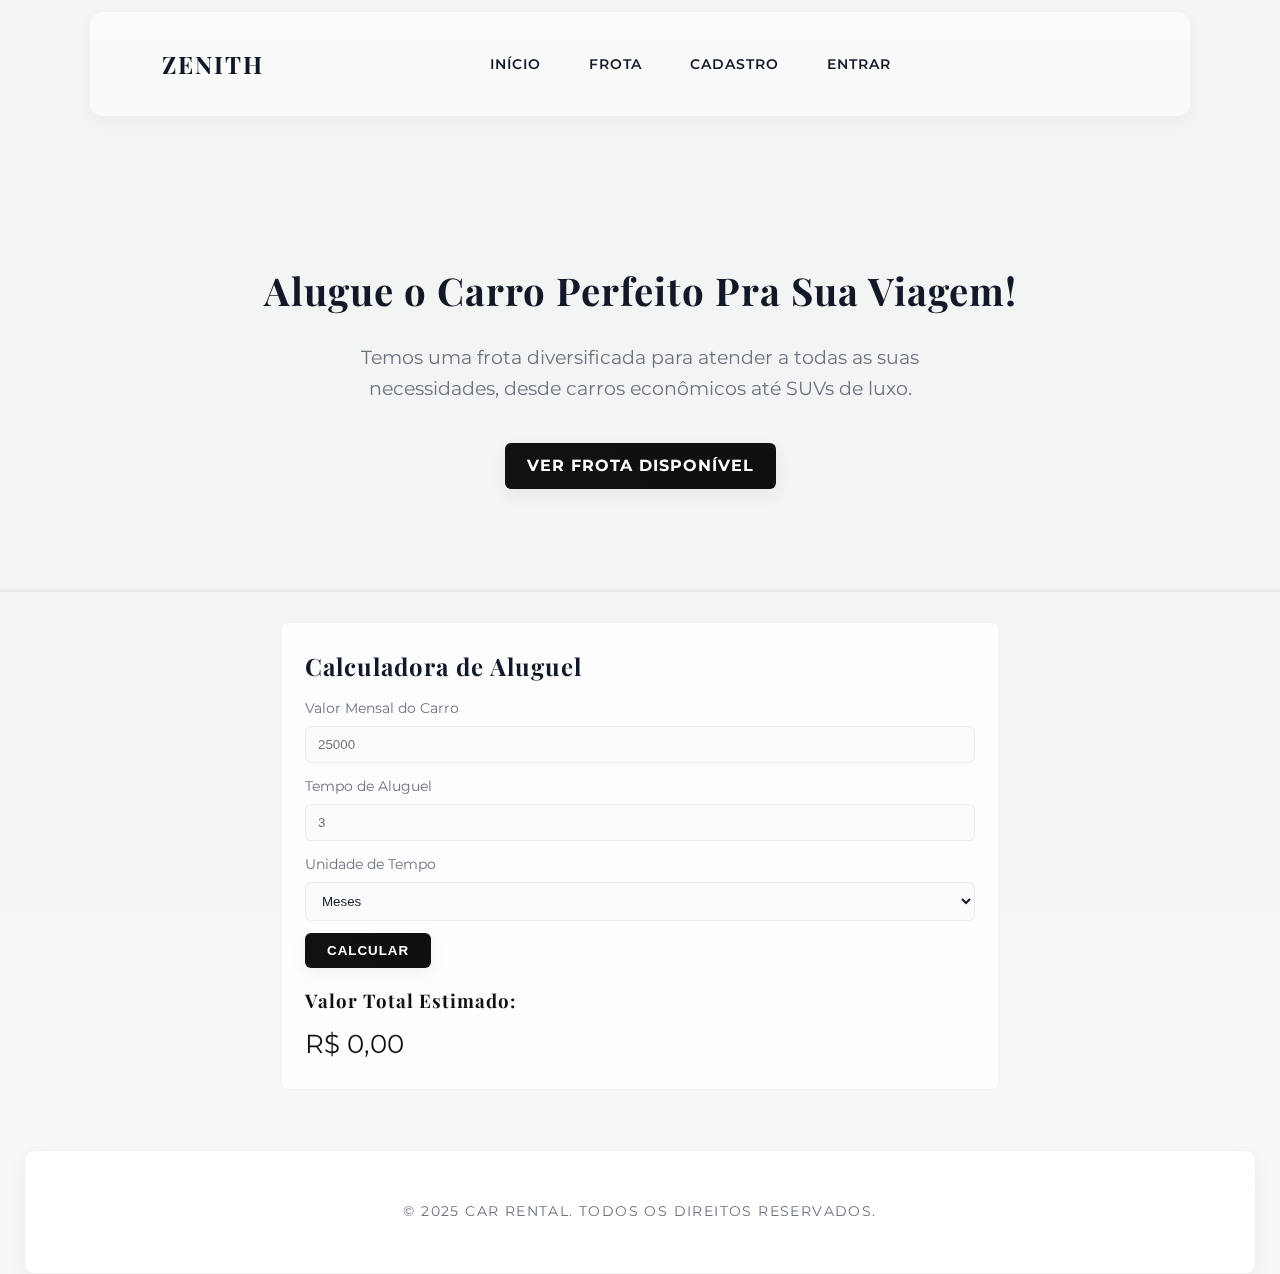
<file: index.html>
<!DOCTYPE html>
<html lang="pt-BR">

<head>
    <meta charset="UTF-8">
    <meta name="viewport" content="width=device-width, initial-scale=1.0">
    <title>Inicio</title>
    <link rel="stylesheet" href="style.css">
</head>

<body>
    <header>
        <div class="container">
            <h1>Zenith</h1>
            <nav>
                <ul>
                    
                </ul>
            </nav>
        </div>
    </header>

    <main class="hero">
        <div class="container">
            <h2>Alugue o Carro Perfeito Pra Sua Viagem!</h2>
            <p>Temos uma frota diversificada para atender a todas as suas necessidades, desde carros econômicos até SUVs
                de luxo.</p>
            <a href="frota.html" class="cta-button">Ver Frota Disponível</a>
        </div>
    </main>

    <div id="calculator-container" class="container">
        <h2>Calculadora de Aluguel</h2>

        <div class="input-group valor">
            <label for="carValue">Valor Mensal do Carro</label>
            <input type="number" id="carValue" placeholder="25000">
        </div>

        <div class="input-group">
            <label for="duration">Tempo de Aluguel</label>
            <input type="number" id="duration" placeholder="3">
        </div>

        <div class="input-group">
            <label for="unit">Unidade de Tempo</label>
            <select id="unit">
                <option value="meses">Meses</option>
                <option value="semanas">Semanas</option>
            </select>
        </div>

        <button id="calculateBtn">Calcular</button>

        <div id="result">
            <h3>Valor Total Estimado:</h3>
            <div id="totalCost">R$ 0,00</div>
            <small id="logicApplied"></small>
        </div>
    </div>

    <footer>
        <div class="container">
            <p>&copy; 2025 Car Rental. Todos os direitos reservados.</p>
        </div>
        <script src="calculadora.js"></script>
    </footer>
    <script src="menu.js"></script>
</body>

</html>
</file>
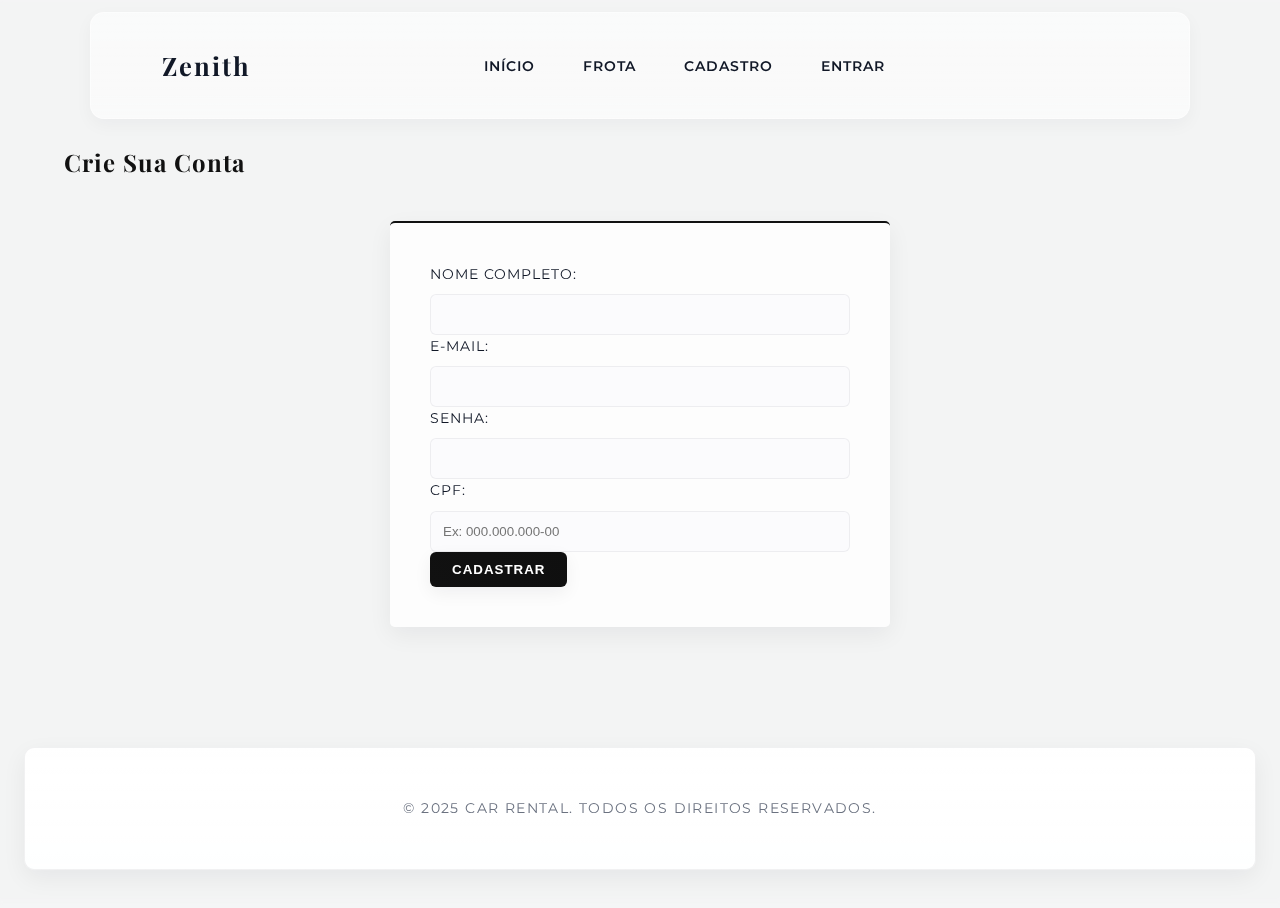
<file: cadastro.html>
<!DOCTYPE html>
<html lang="pt-BR">
<head>
    <meta charset="UTF-8">
    <meta name="viewport" content="width=device-width, initial-scale=1.0">
    <title>Cadastro</title>
    <link rel="stylesheet" href="style.css">
</head>
<body>
    <header>
        <div class="container">
            <a href="index.html" class="logo">Zenith</a>
            <nav>
                <ul></ul>
            </nav>
        </div>
    </header>

    <main class="cadastro">
        <div class="container">
            <h2>Crie Sua Conta</h2>
            <form action="#" method="post" class="cadastro-form">
                <div class="form-group">
                    <label for="nome">Nome Completo:</label>
                    <input type="text" id="nome" name="nome" required>
                </div>

                <div class="form-group">
                    <label for="email">E-mail:</label>
                    <input type="email" id="email" name="email" required>
                </div>

                <div class="form-group">
                    <label for="senha">Senha:</label>
                    <input type="password" id="senha" name="senha" required>
                </div>

                <div class="form-group">
                    <label for="cpf">CPF:</label>
                    <input type="text" id="cpf" name="cpf" placeholder="Ex: 000.000.000-00" required>
                </div>
                
                <button type="submit" class="cta-button">Cadastrar</button>
            </form>
        </div>
    </main>

    <footer>
        <div class="container">
            <p>&copy; 2025 Car Rental. Todos os direitos reservados.</p>
        </div>
    </footer>
    <script src="script.js"></script>
    <script src="menu.js"></script>
</body>
</html>
</file>
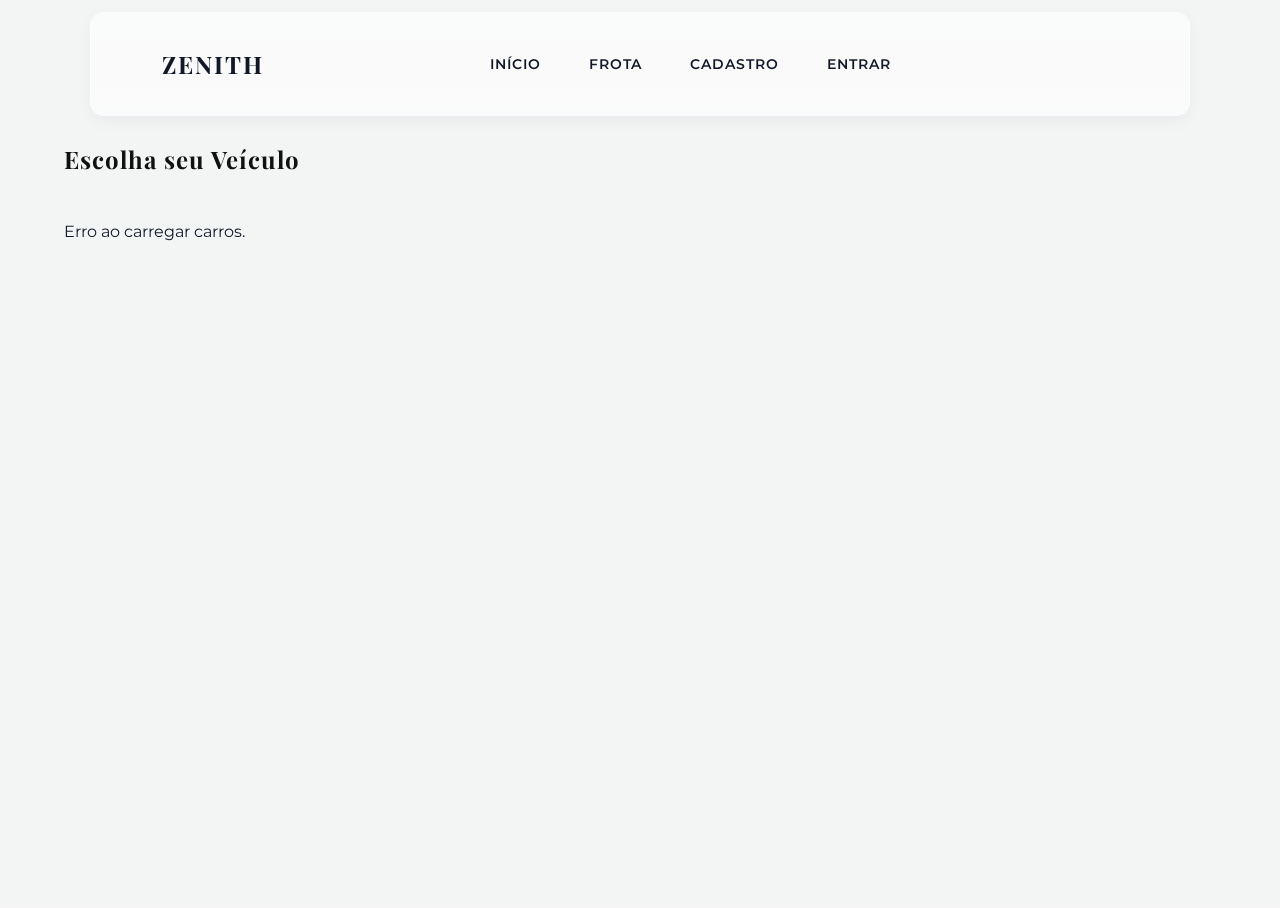
<file: detalhe_carro.html>
<!DOCTYPE html>
<html lang="pt-BR">
<head>
    <meta charset="UTF-8">
    <meta name="viewport" content="width=device-width, initial-scale=1.0">
    <title>Detalhes do Veículo</title>
    <link rel="stylesheet" href="style.css">
</head>
<body>
    <header>
        <div class="container">
            <a href="index.html" class="logo">Zenith</a>
            <nav>
                <ul></ul>
            </nav>
        </div>
    </header>

    <main class="detalhes-produto">
        <div class="container">
            <div class="info-carro">
                <img id="carro-img" src="" alt="Foto do Carro" class="car-image">
                
                <h2 id="carro-nome" class="car-name">Carregando...</h2>
                <p id="carro-tipo" class="car-type">Categoria...</p>
                <hr style="border-color: #333; margin: 20px 0;">
                
                <h1 id="carro-preco" class="car-name" style="font-size: 2.2rem; margin-bottom: 20px;"></h1>
                
                <p style="margin-bottom: 20px;">Status: <span id="carro-status" style="font-weight: bold;"></span></p>

                <button id="btn-alugar" class="cta-button" style="width: 100%; font-size: 1.05rem;">Confirmar Aluguel</button>

                <p id="mensagem-erro" class="status-erro" style="margin-top: 10px;"></p>
            </div>
        </div>
    </main>

    <script src="detalhe.js"></script>
    <script src="menu.js"></script>
</body>
</html>
</file>
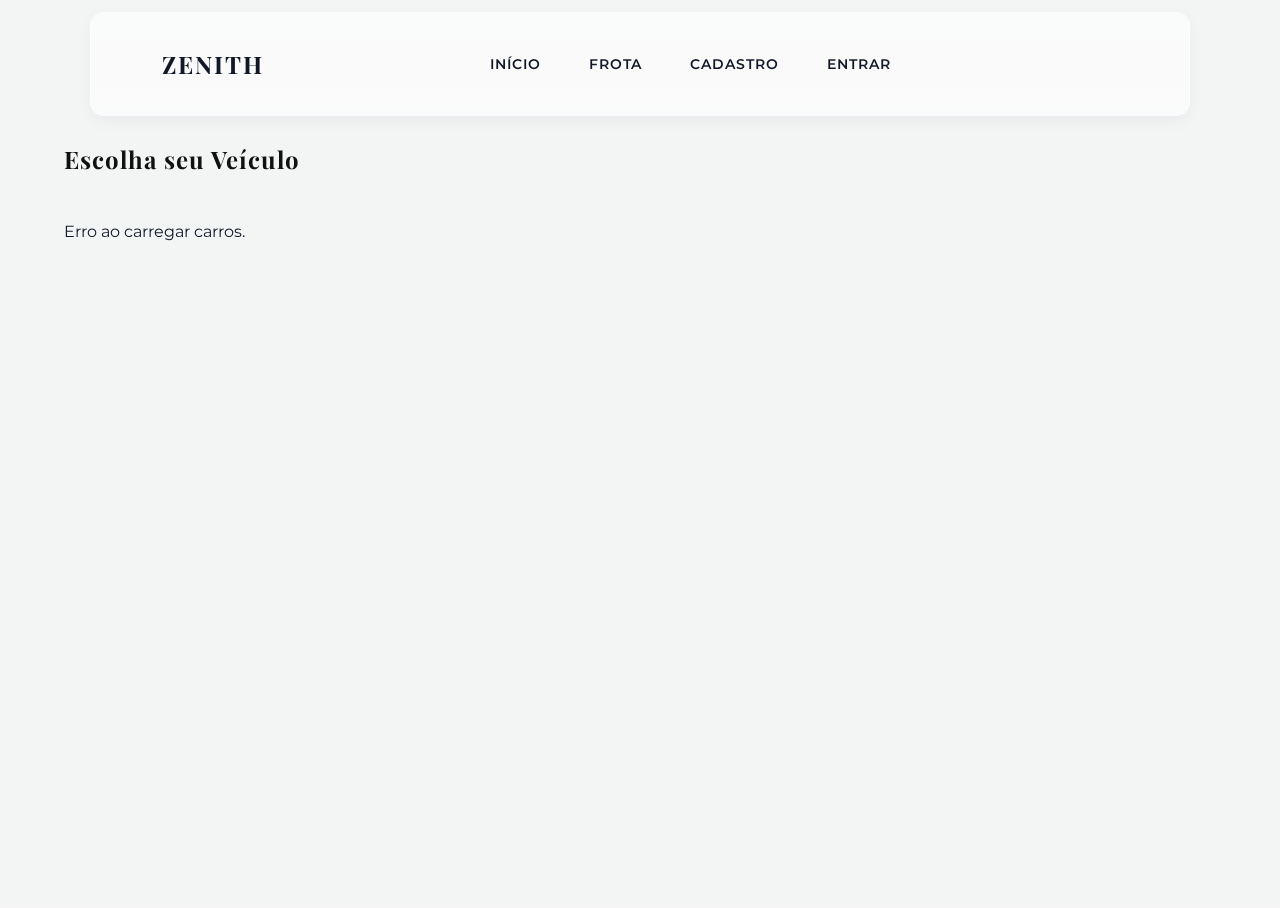
<file: frota.html>
<!DOCTYPE html>
<html lang="pt-BR">
<head>
    <meta charset="UTF-8">
    <meta name="viewport" content="width=device-width, initial-scale=1.0">
    <title>Nossa Frota</title>
    <link rel="stylesheet" href="style.css">
</head>
<body>
    <header>
        <div class="container">
            <h1>Zenith</h1>
            <nav>
                <ul></ul>
            </nav>
        </div>
    </header>

    <main>
        <div class="container">
            <h2>Escolha seu Veículo</h2>
            <div id="container-carros" class="car-list">
                <p>Carregando frota...</p>
            </div>
        </div>
    </main>

    <script src="frota.js"></script>
    <script src="menu.js"></script>
</body>
</html>
</file>
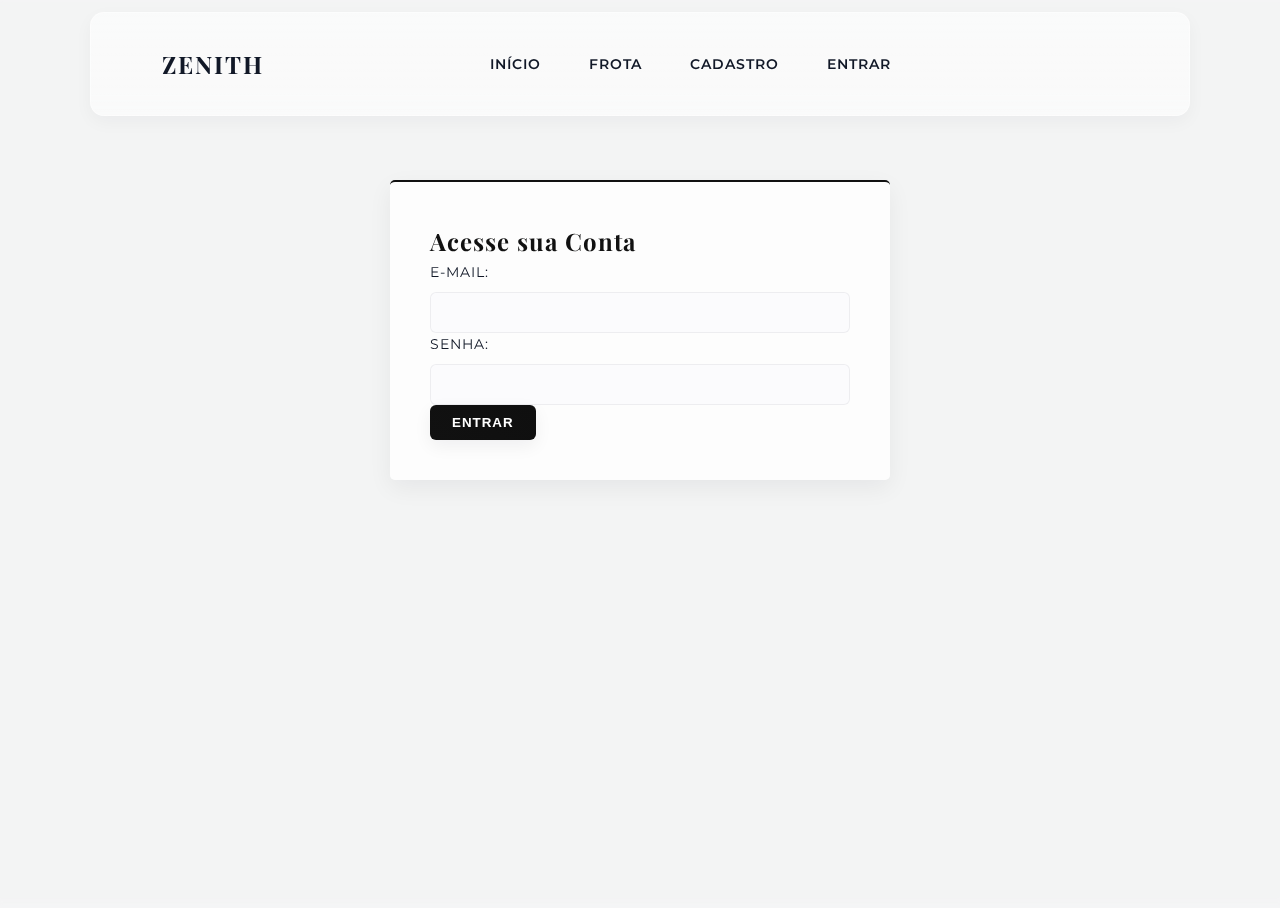
<file: login.html>
<!DOCTYPE html>
<html lang="pt-BR">
<head>
    <meta charset="UTF-8">
    <meta name="viewport" content="width=device-width, initial-scale=1.0">
    <title>Login</title>
    <link rel="stylesheet" href="style.css">
</head>
<body>
    <header>
        <div class="container">
            <h1>Zenith</h1>
            <nav>
                <ul></ul>
            </nav>
        </div>
    </header>

    <main class="cadastro"> <div class="container">
            <form id="login-form" class="cadastro-form">
                <h2>Acesse sua Conta</h2>
                <div class="form-group">
                    <label>E-mail:</label>
                    <input type="email" id="email" required>
                </div>
                <div class="form-group">
                    <label>Senha:</label>
                    <input type="password" id="senha" required>
                </div>
                <button type="submit" class="cta-button">Entrar</button>
            </form>
        </div>
    </main>

    <script src="login.js"></script>
    <script src="menu.js"></script>
</body>
</html>
</file>
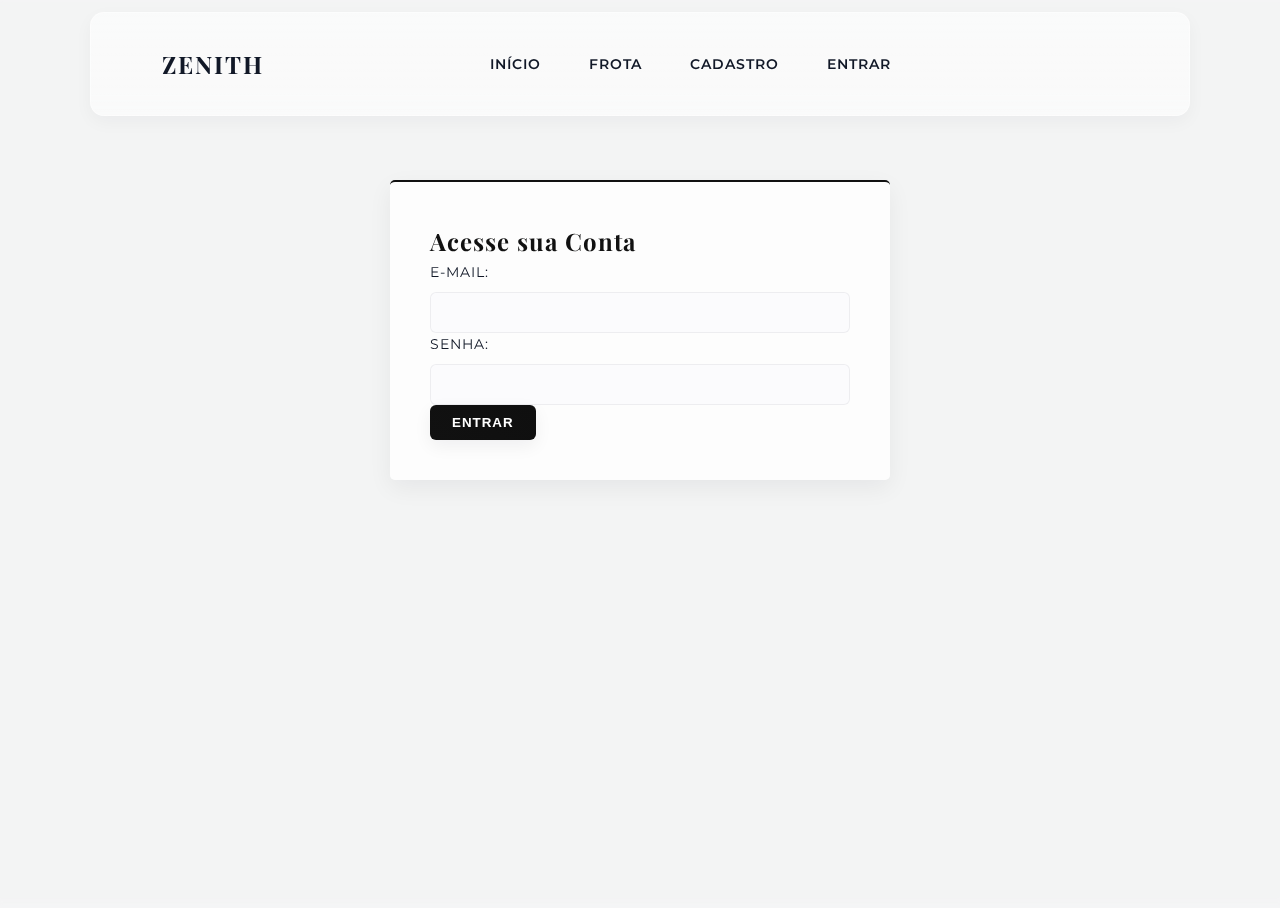
<file: minha_conta.html>
<!DOCTYPE html>
<html lang="pt-BR">
<head>
    <meta charset="UTF-8">
    <title>Minha Conta</title>
    <link rel="stylesheet" href="style.css">
</head>
<body>
    <header>
        <div class="container">
            <a href="index.html" class="logo">Zenith</a>
            <nav>
                <ul></ul>
            </nav>
        </div>
    </header>

    <main class="container">
        <h2>Olá, <span id="nome-usuario"></span>!</h2>

        <div class="secao-dashboard">
            <h3>🚙 Em Andamento (Ativos)</h3>
            <div id="lista-ativos" class="car-list">
                </div>
        </div>

        <hr style="margin: 40px 0;">

        <div class="secao-dashboard">
            <h3>📜 Histórico de Aluguéis</h3>
            <table style="width: 100%; border-collapse: collapse;">
                <thead>
                    <tr style="background: #ddd; text-align: left;">
                        <th>Carro</th>
                        <th>Data Início</th>
                        <th>Data Devolução</th>
                        <th>Status</th>
                    </tr>
                </thead>
                <tbody id="lista-historico">
                    </tbody>
            </table>
        </div>
    </main>

    <script src="minha_conta.js"></script>
    <script src="menu.js"></script>
</body>
</html>
</file>
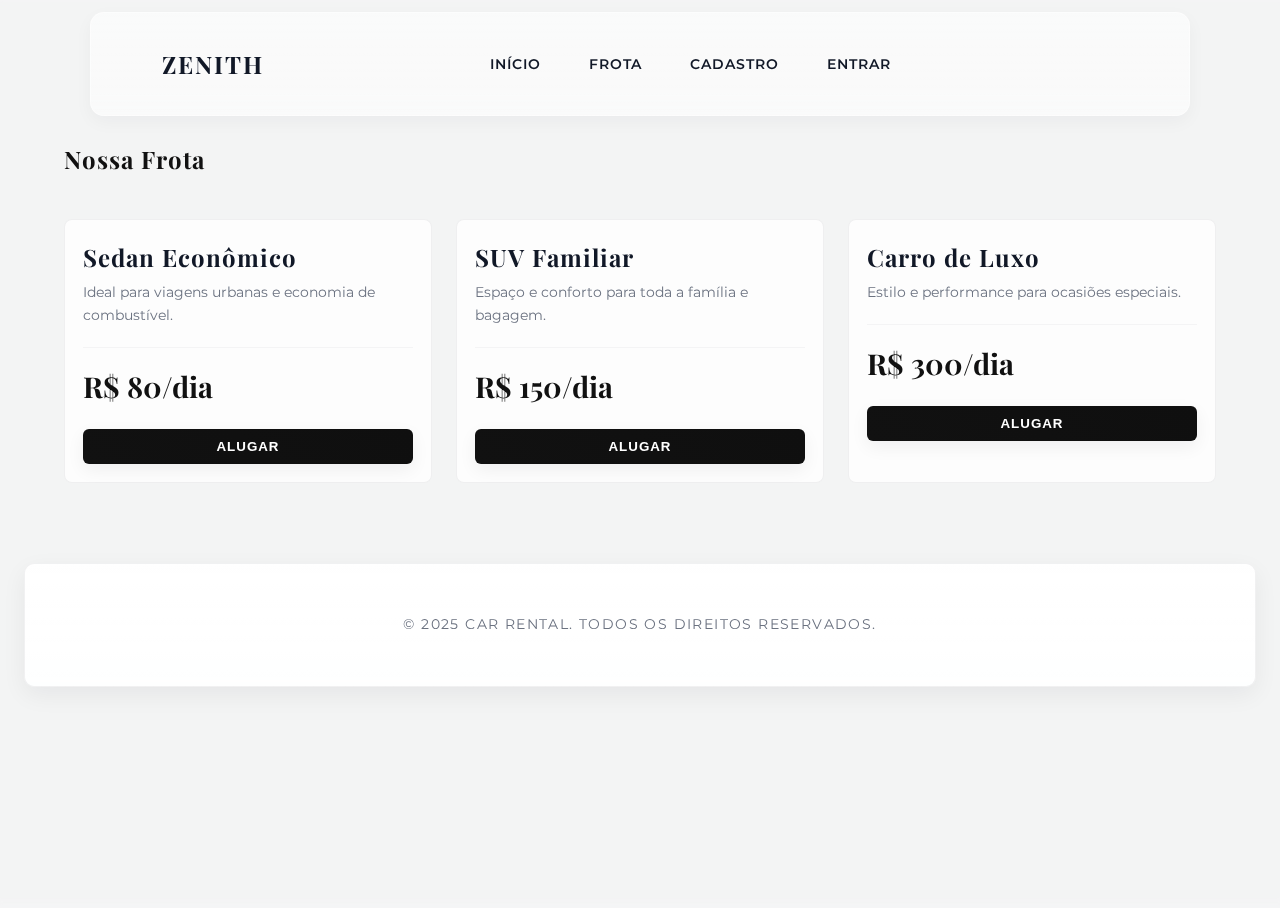
<file: produtos.html>
<!DOCTYPE html>
<html lang="pt-BR">
<head>
    <meta charset="UTF-8">
    <meta name="viewport" content="width=device-width, initial-scale=1.0">
    <title>Nossos Carros</title>
    <link rel="stylesheet" href="style.css">
</head>
<body>
    <header>
        <div class="container">
            <h1>Zenith</h1>
            <nav>
                <ul></ul>
            </nav>
        </div>
    </header>

    <main class="produtos">
        <div class="container">
            <h2>Nossa Frota</h2>
            
            <div class="car-list">
                <div class="car-card">
                    <h3>Sedan Econômico</h3>
                    <p>Ideal para viagens urbanas e economia de combustível.</p>
                    <p class="price">R$ 80/dia</p>
                    <button>Alugar</button>
                </div>

                <div class="car-card">
                    <h3>SUV Familiar</h3>
                    <p>Espaço e conforto para toda a família e bagagem.</p>
                    <p class="price">R$ 150/dia</p>
                    <button>Alugar</button>
                </div>

                <div class="car-card">
                    <h3>Carro de Luxo</h3>
                    <p>Estilo e performance para ocasiões especiais.</p>
                    <p class="price">R$ 300/dia</p>
                    <button>Alugar</button>
                </div>
            </div>
        </div>
    </main>

    <footer>
        <div class="container">
            <p>&copy; 2025 Car Rental. Todos os direitos reservados.</p>
        </div>
    </footer>
    <script src="menu.js"></script>
</body>
</html>
</file>
<file: style.css>
/* IMPORTANDO FONTES DE LUXO DO GOOGLE FONTS */
@import url('https://fonts.googleapis.com/css2?family=Montserrat:wght@300;400;600&family=Playfair+Display:wght@400;700&display=swap');

/* VARIÁVEIS DE CORES (PALETA PREMIUM) */
:root {
    --bg-color: #f7f8fa;       /* Fundo claro principal */
    --card-bg: #ffffffcc;      /* Fundo dos cards (branco translúcido) */
    --text-color: #111827;     /* Texto principal escuro */
    --muted-color: #6b7280;    /* Texto secundário / descrições */
    --gold-primary: #111111;   /* Preto fosco (substitui o dourado) */
    --gold-hover: #0f0f0f;     /* Hover preto fosco */
    --border-color: rgba(16,24,40,0.06);   /* Bordas sutis claras */
    --shadow: 0 8px 24px rgba(16,24,40,0.06); /* Sombra suave para tema claro */
    /* Substitua o valor de --bg-image pelo link da sua imagem de fundo.
       Exemplos:
       - Link externo: url('https://exemplo.com/imagem.jpg')
       - Arquivo local na pasta do projeto: url('images/bg.jpg')
       Mantenha as aspas simples dentro de url('...'). */
    --bg-image: url('https://png.pngtree.com/thumb_back/fh260/background/20230423/pngtree-collection-of-porsche-sports-cars-on-the-street-in-front-of-image_2490447.jpg'); /* Troque este URL pela sua imagem */
}

/* RESET BÁSICO */
* {
    margin: 0;
    padding: 0;
    box-sizing: border-box;
}

html, body { height: 100%; }

body {
    /* Fundo base (cor) -- a imagem e blur ficam em um pseudo-elemento para não desfocar o conteúdo */
    background-color: var(--bg-color);
    color: var(--text-color);
    font-family: 'Montserrat', sans-serif; /* Fonte moderna para leitura */
    line-height: 1.6;
    position: relative;
    overflow-x: hidden;
}

/* Pseudo-elemento responsável pela imagem de fundo com overlay + blur */
body::before {
    content: '';
    position: fixed;
    inset: 0;
    z-index: -1;
    background-image: var(--bg-image);
    background-size: cover;
    background-position: center center;
    background-repeat: no-repeat;
    /* Aplicar overlay claro e dessaturação para tema branco minimalista */
    background-color: rgba(255,255,255,0.78);
    background-blend-mode: lighten;
    filter: blur(6px) saturate(40%) brightness(1.02) contrast(0.9);
    transform: scale(1.02); /* evita bordas visíveis após blur */
}

/* TIPOGRAFIA */
h1, h2, h3, h4 {
    font-family: 'Playfair Display', serif; /* Fonte elegante para títulos */
    color: var(--gold-primary);
    letter-spacing: 1px;
}

a {
    text-decoration: none;
    transition: 0.3s;
}

.container {
    width: 90%;
    max-width: 1200px;
    margin: 0 auto;
    padding: 20px 0;
}

/* Layout básico com flex para header */
header .container {
    display: flex;
    align-items: center;
    justify-content: space-between;
    gap: 20px;
}

/* Logo styling */
.logo {
    font-family: 'Playfair Display', serif;
    font-size: 1.6rem;
    color: var(--text-color);
    text-decoration: none;
    font-weight: 700;
    letter-spacing: 2px;
}

/* --- HEADER --- */
header {
    /* Glass effect (mais transparente): fundo translúcido com blur */
    background: linear-gradient(180deg, rgba(255,255,255,0.6), rgba(255,255,255,0.55));
    border: 1px solid rgba(255,255,255,0.45);
    padding: 12px 18px;
    position: sticky; /* mantém no fluxo e não sobrepõe */
    top: 12px;
    z-index: 1200;
    backdrop-filter: blur(12px) saturate(120%);
    -webkit-backdrop-filter: blur(12px) saturate(120%);
    box-shadow: 0 6px 18px rgba(16,24,40,0.04);
    border-radius: 14px;
    width: calc(100% - 48px);
    max-width: 1100px;
    margin: 8px auto; /* centraliza */
    transition: transform 0.35s ease, opacity 0.35s ease, background 0.25s ease;
}

/* Quando a página rolar para baixo, aplicamos esta classe via JS para ocultar a navbar */
header.hidden {
    transform: translateY(-140%);
    opacity: 0;
}
.plans-section h2 { text-align: center; margin-bottom: 6px; color: var(--text-color); }
.plans-section .sub { text-align:center; color: var(--muted-color); margin-bottom: 24px; }

.plans-grid {
    display: flex;
    gap: 20px;
    flex-wrap: wrap;
    justify-content: space-between;
    align-items: stretch;
}

.plan-card {
    background: var(--card-bg);
    border-radius: 12px;
    padding: 20px;
    text-align: center;
    border: 1px solid rgba(16,24,40,0.04);
    box-shadow: 0 6px 20px rgba(16,24,40,0.04);
    display: flex;
    flex-direction: column;
    gap: 12px;
}

.plan-card.featured {
    border: 1px solid rgba(17,17,17,0.12);
    transform: translateY(-6px);
}

.plan-card h3 { margin-top: 6px; color: var(--text-color); }
.plan-card .price { font-size: 1.6rem; color: var(--gold-primary); font-weight:700; }
.plan-card .price span { font-size: 0.9rem; color: var(--muted-color); margin-left:6px; }
.plan-card ul { list-style: none; padding: 0; margin: 0; color: var(--muted-color); text-align:left; }
.plan-card ul li { padding: 6px 0; border-bottom: 1px dashed rgba(16,24,40,0.03); }

/* Feedbacks */
.feedbacks-section { margin-top: 28px; padding-bottom: 24px; }
.feedbacks-section h2 { margin-bottom: 8px; color: var(--text-color); }
.feedbacks-section .sub { color: var(--muted-color); margin-bottom: 18px; }
.feedback-list {
    display: flex;
    gap: 14px;
    flex-wrap: wrap;
    justify-content: space-between;
}
.feedback-item { background: var(--card-bg); padding: 16px; border-radius: 8px; box-shadow: var(--shadow); }
.feedback-item .text { color: var(--text-color); margin-bottom: 8px; }
.feedback-item .meta { color: var(--muted-color); font-size: 0.85rem; }

@media (max-width: 700px) {
    .plans-section { padding: 28px 0; }
}

/* Tornar grids responsivos: em telas menores usam auto-fit */
@media (max-width: 1000px) {
    .plans-grid { justify-content: center; }
    .plan-card { flex: 1 1 320px; max-width: 320px; }
    .feedback-list { justify-content: center; }
    .feedback-item { flex: 1 1 300px; max-width: 340px; }
}

@media (min-width: 1001px) {
    /* Desktop: force three columns if space allows */
    .plan-card { flex: 1 1 30%; max-width: 32%; }
    .feedback-item { flex: 1 1 30%; max-width: 32%; }
}

header h1 {
    font-size: 1.5rem;
    color: var(--text-color);
    text-transform: uppercase;
    letter-spacing: 2px;
}

header nav {
    margin-top: 0;
}

header nav ul {
    list-style: none;
    display: flex;
    gap: 24px;
    align-items: center;
}

header nav ul li a {
    color: var(--text-color);
    font-size: 0.9rem;
    text-transform: uppercase;
    letter-spacing: 1px;
    font-weight: 600;
    padding: 8px 12px;
    border-radius: 8px;
    transition: background 0.25s ease, color 0.25s ease, transform 0.15s ease;
}

header nav ul li a:hover {
    color: var(--gold-primary);
    background: rgba(17,17,17,0.08);
    transform: translateY(-2px);
}

/* --- BOTÕES (CTA) --- */
.cta-button, button {
    display: inline-block;
    background: linear-gradient(45deg, var(--gold-primary), var(--gold-hover));
    color: #fff; /* Texto branco para melhor legibilidade */
    padding: 10px 22px;
    border: none;
    border-radius: 6px;
    font-weight: bold;
    text-transform: uppercase;
    letter-spacing: 1px;
    cursor: pointer;
    transition: all 0.3s ease;
    box-shadow: 0 6px 18px rgba(16,24,40,0.06);
}

.cta-button:hover, button:hover {
    transform: translateY(-2px);
    box-shadow: 0 8px 26px rgba(16,24,40,0.08);
    background: linear-gradient(45deg, #fff, var(--gold-primary)); /* Brilho ao passar o mouse */
    color: var(--text-color); /* Texto escuro no hover para garantir contraste sobre a parte branca */
}

button:disabled {
    background: #333;
    color: #666;
    box-shadow: none;
    cursor: not-allowed;
}

/* --- HERO SECTION --- */
.hero {
    background: transparent;
    padding: 120px 0 80px 0;
    text-align: center;
    border-bottom: 3px solid rgba(0,0,0,0.04);
}

.hero h2 {
    font-size: 2.4rem;
    color: var(--text-color);
    margin-bottom: 20px;
}

.hero p {
    font-size: 1.2rem;
    color: var(--muted-color);
    max-width: 600px;
    margin: 0 auto 40px auto;
}

/* --- CARDS DE CARROS --- */
.car-list {
    display: grid;
    grid-template-columns: repeat(auto-fit, minmax(260px, 1fr));
    gap: 24px;
    margin-top: 40px;
}

.car-card {
    background-color: var(--card-bg);
    padding: 18px;
    border-radius: 8px;
    border: 1px solid var(--border-color);
    text-align: left;
    transition: all 0.4s ease;
}

.car-card:hover {
    border-color: var(--gold-primary);
    transform: translateY(-10px);
    box-shadow: var(--shadow);
}

.car-card img {
    width: 100%;
    height: 180px;
    object-fit: cover;
    border-radius: 3px;
    margin-bottom: 15px;
    filter: brightness(0.95) saturate(80%); /* Imagens levemente dessaturadas para tema claro */
    transition: 0.3s;
}

.car-card:hover img {
    filter: brightness(1.1); /* Brilha ao passar o mouse */
}

.car-card h3 {
    font-size: 1.5rem;
    margin-bottom: 5px;
    color: var(--text-color);
}

.car-card p {
    color: var(--muted-color);
    font-size: 0.9rem;
    margin-bottom: 15px;
}

.car-card .price {
    font-size: 1.8rem;
    color: var(--gold-primary);
    font-family: 'Playfair Display', serif;
    font-weight: bold;
    display: block;
    margin: 20px 0;
    border-top: 1px solid rgba(16,24,40,0.04);
    padding-top: 15px;
}

.car-card button {
    width: 100%;
}

/* --- FORMULÁRIOS (LOGIN/CADASTRO) --- */
.cadastro-form {
    background-color: var(--card-bg);
    padding: 40px;
    border-radius: 5px;
    box-shadow: var(--shadow);
    max-width: 500px;
    margin: 40px auto;
    border-top: 2px solid var(--gold-primary);
}

.form-group label {
    color: var(--text-color);
    font-size: 0.9rem;
    text-transform: uppercase;
    letter-spacing: 1px;
    margin-bottom: 8px;
    display: block;
}

.form-group input {
    width: 100%;
    padding: 12px;
    background-color: #fbfbfd;
    border: 1px solid rgba(16,24,40,0.06);
    color: var(--text-color);
    border-radius: 6px;
    outline: none;
    transition: 0.3s;
}

.form-group input:focus {
    border-color: var(--gold-primary);
}


/* Ajustes finais: utilitários */
.status-ok { color: #059669; }
.status-erro { color: #dc2626; }
/* --- TABELAS (MINHA CONTA) --- */
table {
    width: 100%;
    border-collapse: collapse;
    background-color: transparent;
    color: var(--text-color);
}

th {
    background-color: transparent;
    color: var(--gold-primary);
    padding: 15px;
    text-align: left;
    font-family: 'Playfair Display', serif;
    border-bottom: 2px solid rgba(16,24,40,0.04);
}

td {
    padding: 15px;
    border-bottom: 1px solid rgba(16,24,40,0.04);
}

tr:hover {
    background-color: rgba(16,24,40,0.02);
}

/* --- FOOTER --- */
/* Footer com efeito glass, consistente com a navbar */
footer {
    background: linear-gradient(180deg, rgba(255,255,255,0.95), rgba(255,255,255,0.92));
    color: var(--muted-color);
    text-align: center;
    padding: 30px 0;
    margin-top: 60px;
    border: 1px solid var(--border-color);
    font-size: 0.85rem;
    text-transform: uppercase;
    letter-spacing: 1.4px;
    backdrop-filter: blur(6px) saturate(110%);
    -webkit-backdrop-filter: blur(6px) saturate(110%);
    box-shadow: var(--shadow);
    border-radius: 10px;
    width: calc(100% - 48px);
    margin-left: 24px;
    margin-right: 24px;
}

@media (max-width: 700px) {
    footer { width: calc(100% - 28px); margin-left: 14px; margin-right: 14px; padding: 24px 0; }
}

/* Calculadora - layout e inputs */
#calculator-container {
    max-width: 720px;
    margin: 30px auto 60px auto;
    background-color: var(--card-bg);
    padding: 24px;
    border-radius: 8px;
    border: 1px solid var(--border-color);
}

#calculator-container h2 {
    color: var(--text-color);
    margin-bottom: 12px;
}

.input-group {
    margin-bottom: 12px;
}

.input-group label {
    display: block;
    color: var(--muted-color);
    font-size: 0.9rem;
    margin-bottom: 6px;
}

.input-group input, .input-group select {
    width: 100%;
    padding: 10px 12px;
    border-radius: 6px;
    border: 1px solid rgba(16,24,40,0.06);
    background: #fbfbfd;
    color: var(--text-color);
}

#result { margin-top: 18px; }

#totalCost {
    font-size: 1.6rem;
    color: var(--gold-primary);
    margin-top: 8px;
}

/* Pequenas melhorias responsivas */
@media (max-width: 900px) {
    .hero { padding: 80px 0; }
    .hero h2 { font-size: 1.8rem; }
    header nav ul { gap: 16px; }
}

@media (max-width: 600px) {
    header .container { flex-direction: column; align-items: flex-start; }
    header nav ul { flex-direction: column; gap: 8px; width: 100%; }
    header nav ul li { width: 100%; }
    header nav ul li a { display: block; padding: 8px 12px; border-radius: 6px; }
    .hero { padding: 60px 0; }
    .car-card img { height: 160px; }
}

/* Utilitários de Status */
.status-ok { color: #4caf50; } /* Verde mais sóbrio */
.status-erro { color: #f44336; } /* Vermelho mais sóbrio */

/* Limpeza de Float */
.container::after {
    content: "";
    display: table;
    clear: both;
}

/* Detalhes do veículo (página de detalhe) */
.info-carro {
    background-color: var(--card-bg);
    padding: 28px;
    border-radius: 8px;
    border: 1px solid var(--border-color);
    max-width: 900px;
    margin: 20px auto;
}

.car-image {
    width: 100%;
    max-width: 600px;
    display: block;
    border-radius: 6px;
    margin-bottom: 18px;
}

.car-name { color: var(--gold-primary); }
.car-type { color: #ccc; font-style: italic; }
</file>
